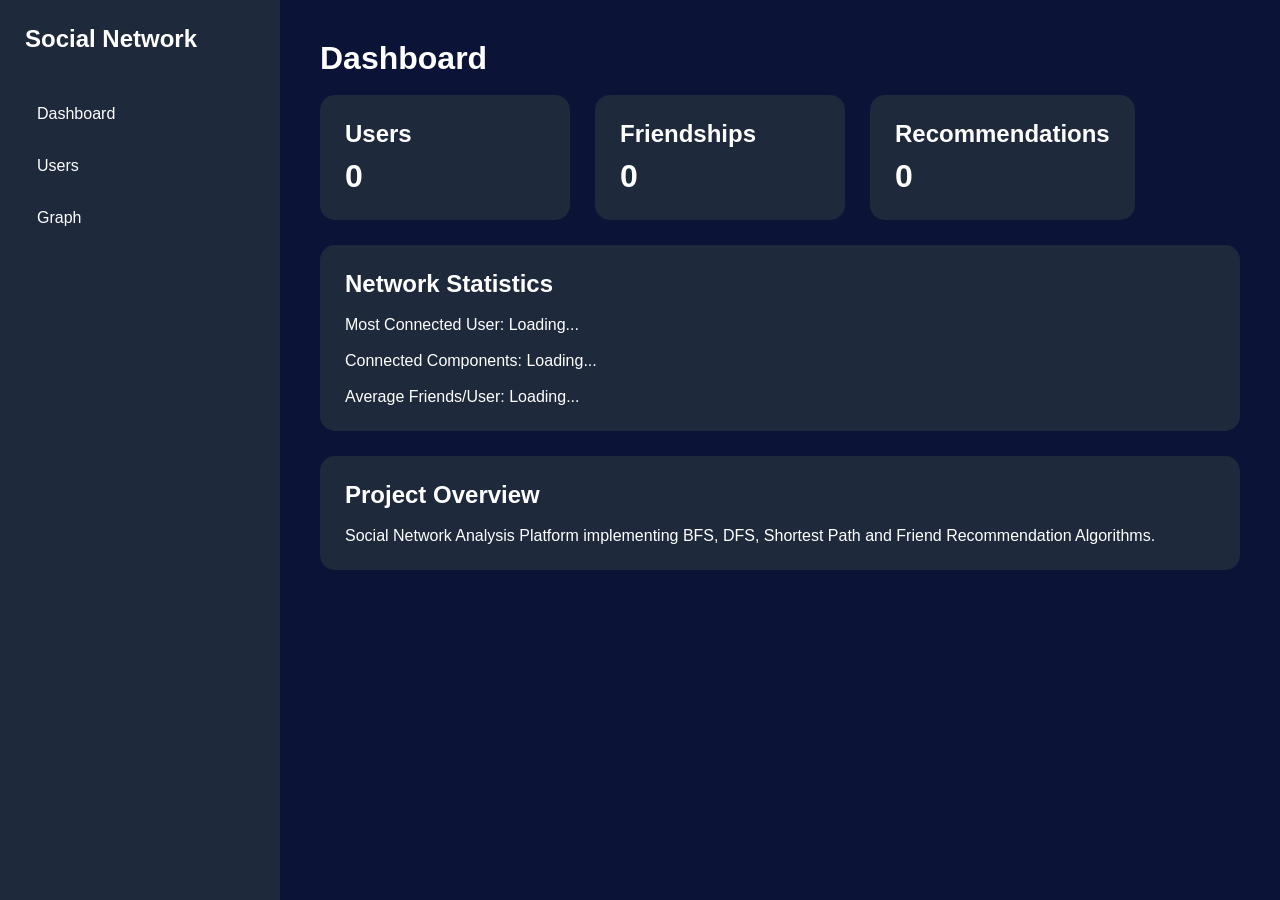
<file: frontend/index.html>
<!DOCTYPE html>
<html>

<head>

    <title>Social Network Analyzer</title>

    <link rel="stylesheet" href="style.css">

</head>

<body>

<div class="sidebar">

    <h2>Social Network</h2>

    <a href="index.html">Dashboard</a>
    <a href="users.html">Users</a>
    <a href="graph.html">Graph</a>

</div>

<div class="content">

    <h1>Dashboard</h1>

    <br>

    <div class="cards">

        <div class="card">

            <h2>Users</h2>

            <h1 id="userCount">
                0
            </h1>

        </div>

        <div class="card">

            <h2>Friendships</h2>

            <h1 id="friendshipCount">
                0
            </h1>

        </div>

        <div class="card">

            <h2>Recommendations</h2>

            <h1 id="recommendationCount">
                0
            </h1>

        </div>

    </div>

    <div class="big-card">

        <h2>Network Statistics</h2>

        <br>

        <p id="mostConnected">
            Most Connected User: Loading...
        </p>

        <br>

        <p id="components">
            Connected Components: Loading...
        </p>

        <br>

        <p id="averageFriends">
            Average Friends/User: Loading...
        </p>

    </div>

    <div class="big-card">

        <h2>Project Overview</h2>

        <br>

        <p>

            Social Network Analysis Platform implementing

            BFS, DFS, Shortest Path and Friend Recommendation

            Algorithms.

        </p>

    </div>

</div>

<script>

async function loadDashboard()
{
    try
    {
        let response =
        await fetch(
            "http://127.0.0.1:5000/dashboard_stats"
        );

        let data =
        await response.json();

        document
        .getElementById(
            "userCount"
        )
        .innerText =
        data.users;

        document
        .getElementById(
            "friendshipCount"
        )
        .innerText =
        data.friendships;

        document
        .getElementById(
            "recommendationCount"
        )
        .innerText =
        data.recommendations || 0;

        document
        .getElementById(
            "mostConnected"
        )
        .innerText =
        "Most Connected User: " +
        (data.most_connected || "N/A");

        document
        .getElementById(
            "components"
        )
        .innerText =
        "Connected Components: " +
        (data.components || 1);

        document
        .getElementById(
            "averageFriends"
        )
        .innerText =
        "Average Friends/User: " +
        (data.average_friends || 0);

    }
    catch(error)
    {
        console.error(error);

        alert(
            "Could not connect to Flask backend"
        );
    }
}

window.onload =
loadDashboard;

</script>

</body>

</html>
</file>
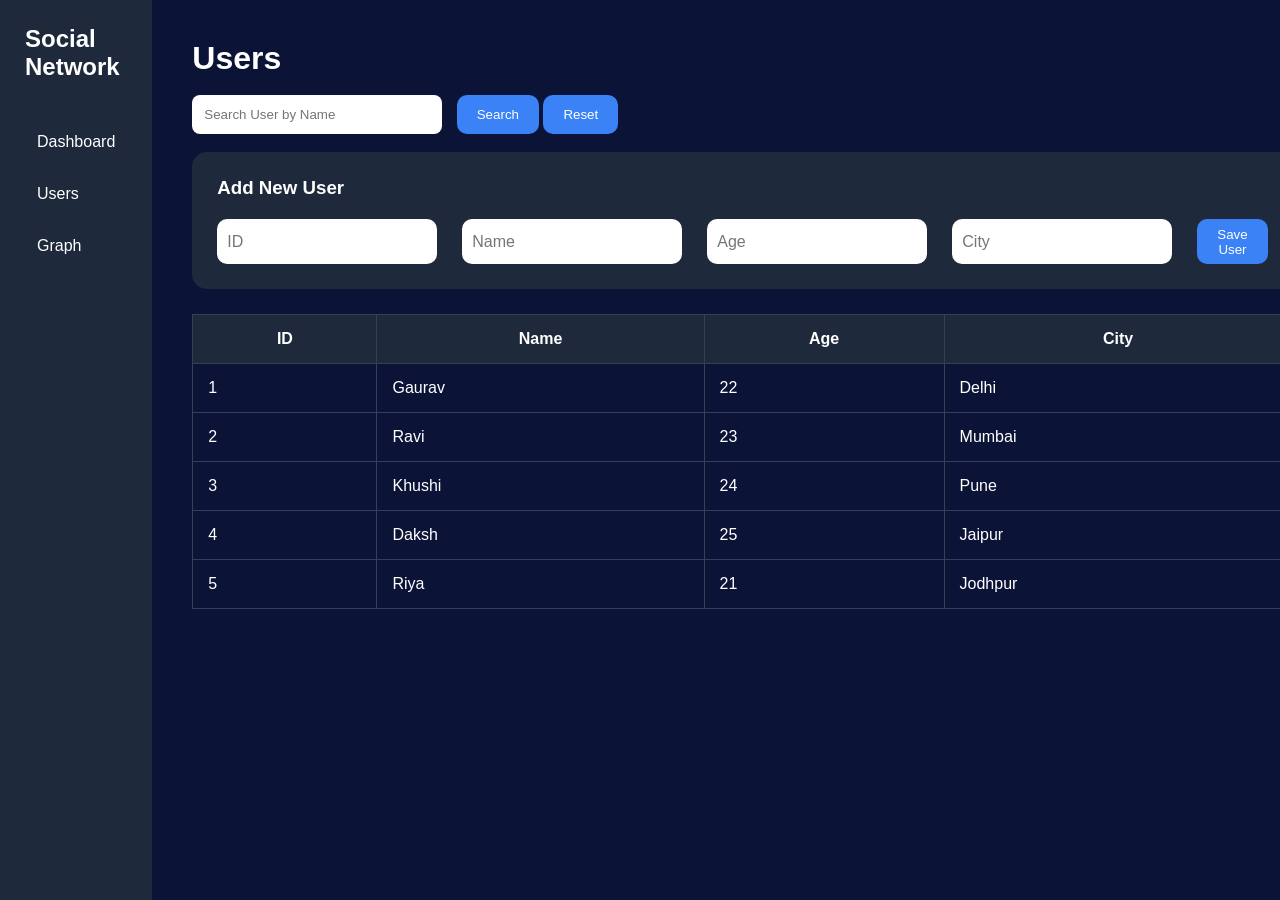
<file: frontend/users.html>
<!DOCTYPE html>
<html>

<head>

    <title>Users</title>

    <link rel="stylesheet" href="style.css">

</head>

<body>

<div class="sidebar">

    <h2>Social Network</h2>

    <a href="index.html">Dashboard</a>
    <a href="users.html">Users</a>
    <a href="graph.html">Graph</a>

</div>

<div class="content">

    <h1>Users</h1>

    <br>

    <input
    type="text"
    id="searchBox"
    placeholder="Search User by Name">

    <button onclick="searchUser()">
        Search
    </button>

    <button onclick="clearSearch()">
        Reset
    </button>

    <br><br>

    <div class="big-card">

        <h3>Add New User</h3>

        <div class="user-form">

            <input
            type="text"
            id="userId"
            placeholder="ID">

            <input
            type="text"
            id="userName"
            placeholder="Name">

            <input
            type="number"
            id="userAge"
            placeholder="Age">

            <input
            type="text"
            id="userCity"
            placeholder="City">

            <button onclick="saveUser()">
                Save User
            </button>

        </div>

    </div>

    <table id="userTable">

        <tr>
            <th>ID</th>
            <th>Name</th>
            <th>Age</th>
            <th>City</th>
        </tr>

        <tr>
            <td>1</td>
            <td>Gaurav</td>
            <td>22</td>
            <td>Delhi</td>
        </tr>

        <tr>
            <td>2</td>
            <td>Ravi</td>
            <td>23</td>
            <td>Mumbai</td>
        </tr>

        <tr>
            <td>3</td>
            <td>Khushi</td>
            <td>24</td>
            <td>Pune</td>
        </tr>

        <tr>
            <td>4</td>
            <td>Daksh</td>
            <td>25</td>
            <td>Jaipur</td>
        </tr>

        <tr>
            <td>5</td>
            <td>Riya</td>
            <td>21</td>
            <td>Jodhpur</td>
        </tr>

    </table>

</div>

<script>

function addUser()
{
    document.getElementById("userId").focus();
}

async function saveUser()
{
    let id = document.getElementById("userId").value.trim();
    let name = document.getElementById("userName").value.trim();
    let age = document.getElementById("userAge").value.trim();
    let city = document.getElementById("userCity").value.trim();

    if(id === "" || name === "" || age === "" || city === "")
    {
        alert("Fill all fields");
        return;
    }

    try
    {
        let response = await fetch(
            "http://127.0.0.1:5000/add_user",
            {
                method: "POST",
                headers:
                {
                    "Content-Type": "application/json"
                },
                body: JSON.stringify({
                    id: id,
                    name: name,
                    age: age,
                    city: city
                })
            }
        );

        if(!response.ok)
        {
            throw new Error("Failed to save user");
        }

        let result = await response.json();

        alert(result.message);

        document.getElementById("userId").value = "";
        document.getElementById("userName").value = "";
        document.getElementById("userAge").value = "";
        document.getElementById("userCity").value = "";

        loadUsers();
    }
    catch(error)
    {
        console.error(error);
        alert("Unable to connect to server");
    }
}

function searchUser()
{
    let searchText =
        document.getElementById("searchBox")
        .value
        .toLowerCase();

    let rows =
        document.getElementById("userTable")
        .getElementsByTagName("tr");

    for(let i = 1; i < rows.length; i++)
    {
        let name =
            rows[i]
            .cells[1]
            .innerText
            .toLowerCase();

        rows[i].style.display =
            name.includes(searchText)
            ? ""
            : "none";
    }
}

function clearSearch()
{
    document.getElementById("searchBox").value = "";

    let rows =
        document.getElementById("userTable")
        .getElementsByTagName("tr");

    for(let i = 1; i < rows.length; i++)
    {
        rows[i].style.display = "";
    }
}

async function loadUsers()
{
    try
    {
        let response =
            await fetch(
                "http://127.0.0.1:5000/get_users"
            );

        if(!response.ok)
        {
            throw new Error("Failed to load users");
        }

        let users = await response.json();

        let table =
            document.getElementById("userTable");

        table.innerHTML = `
            <tr>
                <th>ID</th>
                <th>Name</th>
                <th>Age</th>
                <th>City</th>
                <th>Action</th>
            </tr>
        `;

        users.forEach(user =>
        {
            let row = table.insertRow(-1);

            row.insertCell(0).innerHTML = user.id;
            row.insertCell(1).innerHTML = user.name;
            row.insertCell(2).innerHTML = user.age;
            row.insertCell(3).innerHTML = user.city;

            row.insertCell(4).innerHTML =
                `<button onclick="deleteUser('${user.id}')">
                    Delete
                </button>`;
        });
    }
    catch(error)
    {
        console.error(error);
        alert("Unable to load users");
    }
}

async function deleteUser(id)
{
    if(!confirm("Are you sure you want to delete this user?"))
    {
        return;
    }

    try
    {
        let response = await fetch(
            "http://127.0.0.1:5000/delete_user/" + id,
            {
                method: "DELETE"
            }
        );

        if(!response.ok)
        {
            throw new Error("Delete failed");
        }

        loadUsers();
    }
    catch(error)
    {
        console.error(error);
        alert("Unable to delete user");
    }
}

window.onload = loadUsers;

</script>
</body> 

</html>
</file>
<file: frontend/style.css>
*{
    margin:0;
    padding:0;
    box-sizing:border-box;
}

body{
    display:flex;
    font-family:'Segoe UI',sans-serif;
    background:#0b1437;
    color:white;
}

.sidebar{
    width:280px;
    height:100vh;
    background:#1e293b;
    padding:25px;
}

.sidebar h2{
    margin-bottom:40px;
}

.sidebar a{
    display:block;
    padding:12px;
    margin-bottom:10px;
    color:white;
    text-decoration:none;
    border-radius:8px;
    transition:0.3s;
}

.sidebar a:hover{
    background:#3b82f6;
}

.content{
    flex:1;
    padding:40px;
}

.cards{
    display:flex;
    gap:25px;
    margin-bottom:25px;
}

.card{
    background:#1e293b;
    padding:25px;
    border-radius:15px;
    min-width:250px;
    transition:0.3s;
}

.card:hover{
    transform:translateY(-5px);
    box-shadow:0px 0px 25px rgba(59,130,246,0.5);
}

.card h2{
    margin-bottom:10px;
}

.big-card{
    background:#1e293b;
    padding:25px;
    border-radius:15px;
    margin-bottom:25px;
}

button{
    padding:12px 20px;
    border:none;
    border-radius:10px;
    background:#3b82f6;
    color:white;
    cursor:pointer;
    transition:0.3s;
}

button:hover{
    background:#2563eb;
}

input{
    padding:12px;
    border:none;
    border-radius:8px;
    width:250px;
    margin-right:10px;
}

table{
    width:100%;
    margin-top:20px;
    border-collapse:collapse;
}

th,td{
    border:1px solid #334155;
    padding:15px;
}

th{
    background:#1e293b;
}

#graph{
    width:100%;
    height:700px;
    background:#1e293b;
    border-radius:15px;
    margin-top:20px;
}

.user-form
{
    display: flex;
    align-items: center;
    gap: 15px;
    flex-wrap: nowrap;
    margin-top: 20px;
}

.user-form input
{
    width: 220px;
    height: 45px;

    border: none;
    border-radius: 10px;

    padding: 10px;

    font-size: 16px;
}

.user-form button
{
    height: 45px;

    padding: 0 20px;

    border: none;
    border-radius: 10px;

    cursor: pointer;
}

.path-controls
{
    display:flex;
    align-items:center;
    gap:15px;
    margin-bottom:20px;
}

.path-controls input
{
    width:140px;
}

.recommend-box
{
    margin-top:20px;

    min-height:80px;

    padding:15px;

    background:#0f172a;

    border:1px solid #334155;

    border-radius:10px;

    color:black;

    user-select:none;
}

input,
button
{
    display:inline-block;
}
</file>
